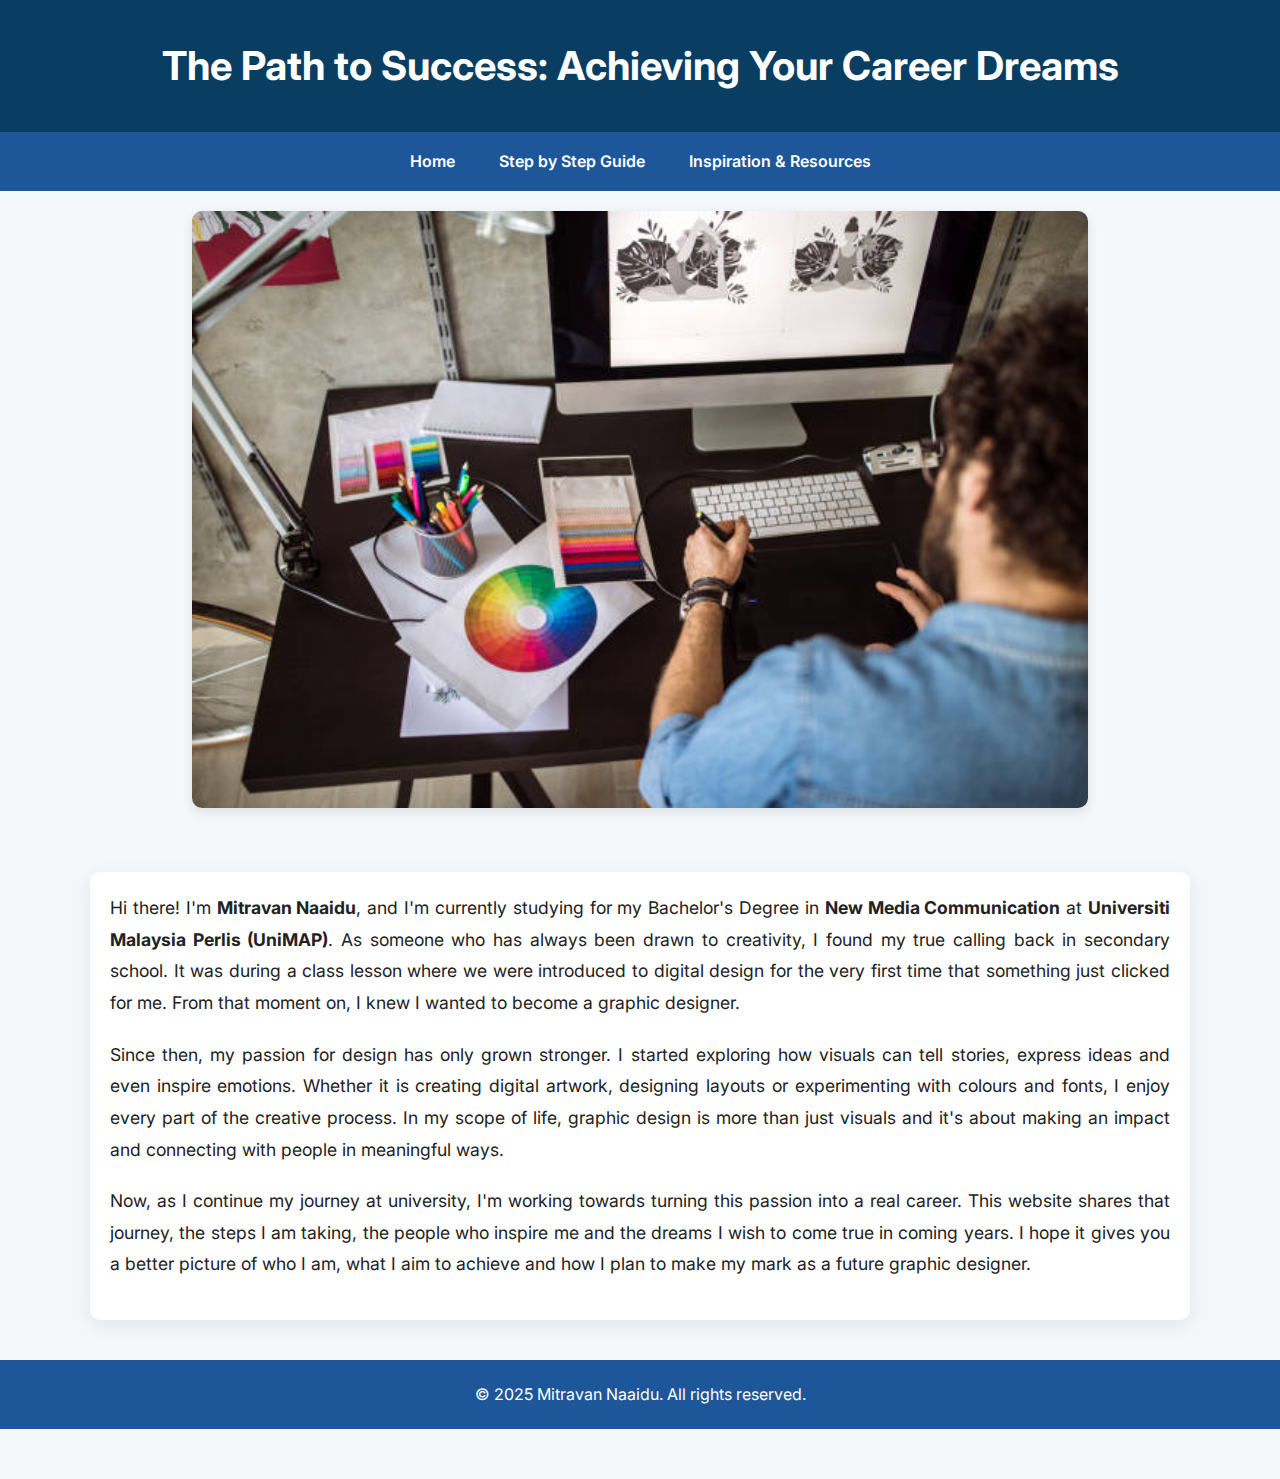
<file: index.html>
<!DOCTYPE html>
<html lang="en">
<head>
    <meta charset="UTF-8">
    <title>The Path to Success: Achieving Your Career Dreams</title>
    <link rel="stylesheet" href="style.css">
</head>
<body>
    <h1>The Path to Success: Achieving Your Career Dreams</h1>

    <nav>
        <a href="index.html">Home</a>
        <a href="steps.html">Step by Step Guide</a>
        <a href="inspiration.html">Inspiration & Resources</a>
    </nav>

    <div class="center-img">
        <img src="images/graphic-designer-banner.jpg" alt="Graphic Designer Banner">
    </div>

    <div class="container">
        <p>
            Hi there! I'm <strong>Mitravan Naaidu</strong>, and I'm currently studying for my Bachelor's Degree in <strong>New Media Communication</strong> at <strong>Universiti Malaysia Perlis (UniMAP)</strong>. As someone who has always been drawn to creativity, I found my true calling back in secondary school. It was during a class lesson where we were introduced to digital design for the very first time that something just clicked for me. From that moment on, I knew I wanted to become a graphic designer.
        </p>

        <p>
            Since then, my passion for design has only grown stronger. I started exploring how visuals can tell stories, express ideas and even inspire emotions. Whether it is creating digital artwork, designing layouts or experimenting with colours and fonts, I enjoy every part of the creative process. In my scope of life, graphic design is more than just visuals and it's about making an impact and connecting with people in meaningful ways.
        </p>

        <p>
            Now, as I continue my journey at university, I'm working towards turning this passion into a real career. This website shares that journey, the steps I am taking, the people who inspire me and the dreams I wish to come true in coming years. I hope it gives you a better picture of who I am, what I aim to achieve and how I plan to make my mark as a future graphic designer.
        </p>
    </div>

    <footer>
        &copy; 2025 Mitravan Naaidu. All rights reserved.
    </footer>
</body>
</html>
</file>
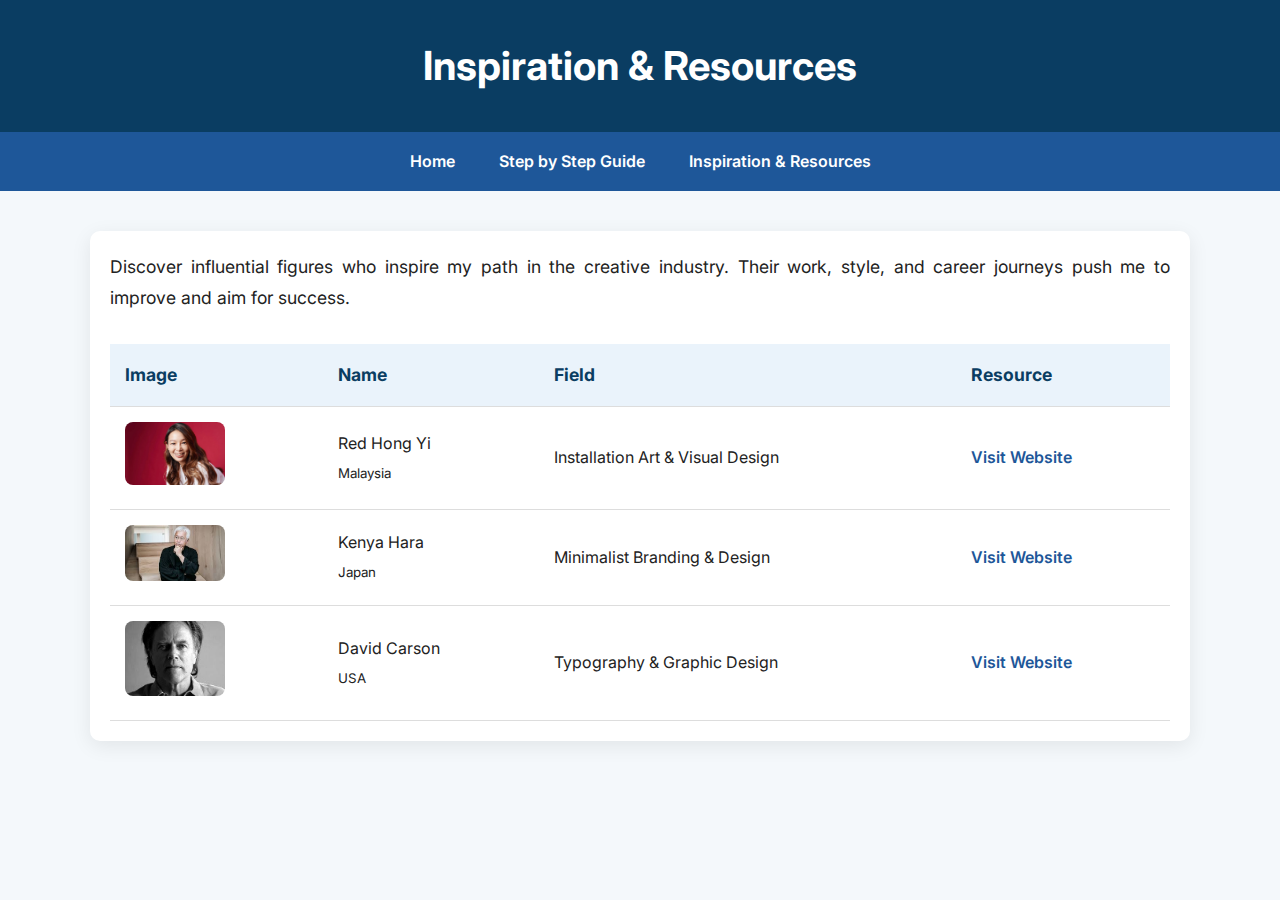
<file: inspiration.html>
<!DOCTYPE html>
<html lang="en">
<head>
    <meta charset="UTF-8">
    <title>Inspiration & Resources</title>
    <link rel="stylesheet" href="style.css">
</head>
<body>
    <h1>Inspiration & Resources</h1>
    <nav>
        <a href="index.html">Home</a>
        <a href="steps.html">Step by Step Guide</a>
        <a href="inspiration.html">Inspiration & Resources</a>
    </nav>

    <div class="container">
        <p>Discover influential figures who inspire my path in the creative industry. Their work, style, and career journeys push me to improve and aim for success.</p>

        <table>
            <tr>
                <th>Image</th>
                <th>Name</th>
                <th>Field</th>
                <th>Resource</th>
            </tr>
            <tr>
                <td><img src="images/red-hong-yi.jpg" alt="Red Hong Yi"></td>
                <td>Red Hong Yi<br><small>Malaysia</small></td>
                <td>Installation Art & Visual Design</td>
                <td><a href="https://www.redhongyi.com/" target="_blank">Visit Website</a></td>
            </tr>
            <tr>
                <td><img src="images/kenya-hara.jpg" alt="Kenya Hara"></td>
                <td>Kenya Hara<br><small>Japan</small></td>
                <td>Minimalist Branding & Design</td>
                <td><a href="https://www.ndc.co.jp/en/" target="_blank">Visit Website</a></td>
            </tr>
            <tr>
                <td><img src="images/david-carson.jpg" alt="David Carson"></td>
                <td>David Carson<br><small>USA</small></td>
                <td>Typography & Graphic Design</td>
                <td><a href="http://www.davidcarsondesign.com/" target="_blank">Visit Website</a></td>
            </tr>
        </table>
    </div>
</body>
</html>
</file>
<file: style.css>
/* Google Font */
@import url('https://fonts.googleapis.com/css2?family=Inter:wght@400;600;700&display=swap');

* {
    margin: 0;
    padding: 0;
    box-sizing: border-box;
}

body {
    font-family: 'Inter', sans-serif;
    background: #f4f8fb;
    color: #222;
    line-height: 1.8;
    padding-bottom: 50px;
}

h1 {
    text-align: center;
    background-color: #0a3d62;
    color: #fff;
    padding: 30px 10px;
    font-size: 2.5rem;
    font-weight: 700;
}

nav {
    background: #1e5799;
    padding: 15px 0;
    text-align: center;
}

nav a {
    color: #fff;
    text-decoration: none;
    margin: 0 20px;
    font-weight: 600;
    font-size: 1rem;
}

nav a:hover {
    text-decoration: underline;
}

.container {
    max-width: 1100px;
    margin: 40px auto;
    padding: 20px;
    background: #fff;
    border-radius: 10px;
    box-shadow: 0 5px 20px rgba(0,0,0,0.08);
}

p {
    font-size: 1.1rem;
    margin-bottom: 20px;
    text-align: justify; /* ✅ Justify paragraph text */
}

/* Stunning Table Styling */
table {
    width: 100%;
    border-collapse: collapse;
    margin-top: 30px;
}

th, td {
    text-align: left;
    padding: 15px;
    border-bottom: 1px solid #ddd;
}

th {
    background-color: #eaf3fb;
    color: #0a3d62;
    font-size: 1.1rem;
}

td img {
    border-radius: 8px;
    width: 100px;
    height: auto;
    transition: transform 0.3s ease;
}

td img:hover {
    transform: scale(1.05);
}

td a {
    color: #1e5799;
    text-decoration: none;
    font-weight: 600;
}

td a:hover {
    color: #0a3d62;
    text-decoration: underline;
}

/* 🔽 New Styling for Centered Images */
.center-img {
    text-align: center;
    margin-top: 20px;
}

.center-img img {
    width: 40%;
    border-radius: 10px;
    margin-bottom: 15px;
    box-shadow: 0 4px 12px rgba(0, 0, 0, 0.1);
}

/* Footer styling */
footer {
    text-align: center;
    padding: 20px;
    background: #1e5799;
    color: white;
    margin-top: 40px;
}

/* Reused ordered list style */
ol {
    margin-top: 25px;
    padding-left: 20px;
}

ol li {
    margin-bottom: 15px;
    line-height: 1.6;
}

/* Fix image width for center-img */
.center-img img {
    width: 70%; /* updated to match original intent */
}
</file>
